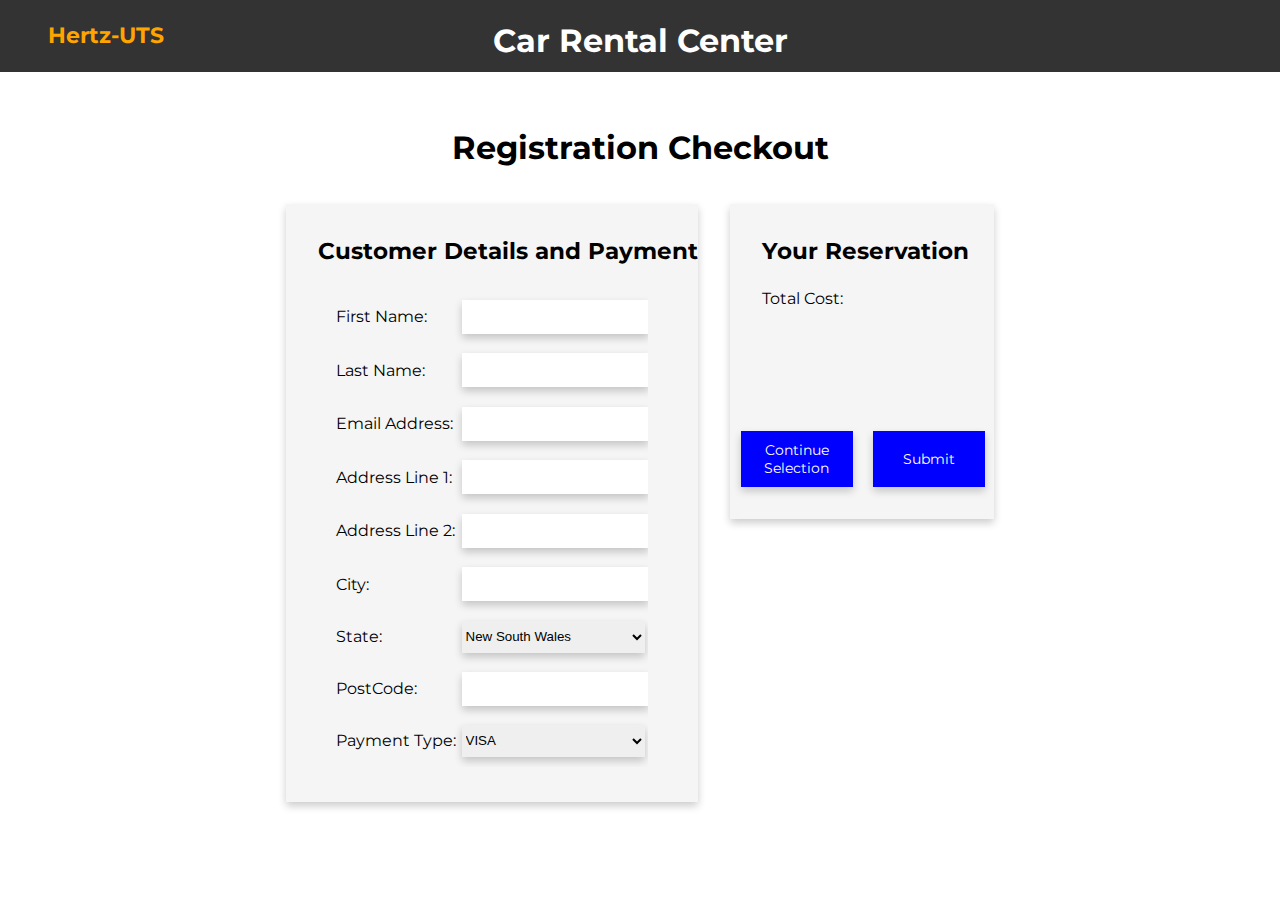
<file: html/checkout.html>
<!DOCTYPE html>
<html lang="en">
    <head>
        <meta charset="utf-8">
        <title>Jaiden Chicote - Online Car Rental System</title>

        <link href='https://fonts.googleapis.com/css?family=Montserrat' rel='stylesheet'>
        <link rel="stylesheet" href="/css/custom.css">
    </head>
    <body>
        <script src="/js/vehicle_reservation.js"></script>
        <script src="/js/reservation_checkout.js"></script>
        <script src="/js/web_session_storage.js"></script>
        <script type="text/javascript" src="/js/order_page_functionality.js"></script>

        <!-- Navigation Bar -->
        <div class="nav-bar sticky">
            <h3 class="company-logo"> Hertz-UTS </h3>
            <h1 class="center-nav-label nav-element"> Car Rental Center </h1>
        </div>

        <!-- Vehicle Reservation List -->
        <div class="main-content-container" style="margin-right: 30vh; margin-left: 30vh;">
            <!-- Header Title Sectioon -->
            <div class="page-headers" style="text-align: center;">
                <h1> Registration Checkout </h1>
            </div>

            <div id="checkoutForm" class="checkout-layout">
                    <div class="checkout-details">
                        <!-- Form Content -->
                        <div class="checkout-header">
                            <h3> Customer Details and Payment </h3>
                        </div>
                        <table class="checkout-table-format">
                            <tr class="checkout-table-row">
                                <td class="checkout-cell-label">
                                    <label>First Name:</label>
                                </td>
                                <td>
                                    <input id="firstName" class="checkout-text-input" type="text">
                                </td>
                            </tr>
                            <tr>
                                <td class="checkout-cell-label">
                                    <label>Last Name:</label>
                                </td>
                                <td>
                                    <input id="lastName" class="checkout-text-input" type="text">
                                </td>
                            </tr>
                            <tr>
                                <td class="checkout-cell-label">
                                    <label>Email Address:</label>
                                </td>
                                <td>
                                    <input id="emailAddress" class="checkout-text-input" type="text">
                                </td>
                            </tr>
                            <tr>
                                <td class="checkout-cell-label">
                                    <label>Address Line 1:</label>
                                </td>
                                <td>
                                    <input id="firstAddress" class="checkout-text-input" type="text">
                                </td>
                            </tr>
                            <tr>
                                <td class="checkout-cell-label">
                                    <label>Address Line 2:</label>
                                </td>
                                <td>
                                    <input id="secondAddress" class="checkout-text-input" type="text">
                                </td>
                            </tr>
                            <tr>
                                <td class="checkout-cell-label">
                                    <label>City:</label>
                                </td>
                                <td>
                                    <input id="city" class="checkout-text-input" type="text">
                                </td>
                            </tr>
                            <tr>
                                <td class="checkout-cell-label">
                                    <label>State:</label>
                                </td>
                                <td>
                                    <select id="state" class="checkout-text-input" name="states">
                                      <option value="nsw">New South Wales</option>
                                      <option value="act">Australian Capital Territory</option>
                                      <option value="mel">Melbourne</option>
                                      <option value="qns">Queensland</option>
                                      <option value="sa">South Australia</option>
                                      <option value="wa">Western Australia</option>
                                      <option value="nt">Northern Territory</option>
                                    </select>
                                </td>
                            </tr>
                            <tr>
                                <td class="checkout-cell-label">
                                    <label>PostCode:</label>
                                </td>
                                <td>
                                    <input id="postcode" class="checkout-text-input" type="text">
                                </td>
                            </tr>
                            <tr>
                                <td class="checkout-cell-label">
                                    <label>Payment Type:</label>
                                </td>
                                <td>
                                    <select id="payment"  class="checkout-text-input" name="payment">
                                      <option value="visa">VISA</option>
                                      <option value="mastercard">Mastercard</option>
                                    </select>
                                </td>
                            </tr>
                        </table>
                    </div>

                    <div class="checkout-summary">
                        <!-- Rental Purchase Total Section -->
                        <div class="checkout-header">
                            <h3> Your Reservation </h3>
                        </div>

                        <div style="margin-left: 2rem;">
                            <p id="rentalTotal">Total Cost: </p>
                        </div>

                        <!-- Submission Buttons -->
                        <div class="checkout-actions">
                            <button class="checkout-buttons" onclick="returnToSelection()"> Continue Selection </button>
                            <button class="checkout-buttons" type="button" onclick="submitCheckoutForm()">Submit</button>
                        </div>
                    </div>
            </div>


        </div>

        <script>
            // Disables default form behaviour during submission
            var form = document.getElementById("checkoutForm");
            form.addEventListener('submit', handleCheckoutForm);

            retriveReservationInSession();
            var totalLabel = document.getElementById("rentalTotal");
            totalLabel.innerHTML = "Total Cost: $" + calculateTotalCost();
        </script>
    </body>
</html>
</file>
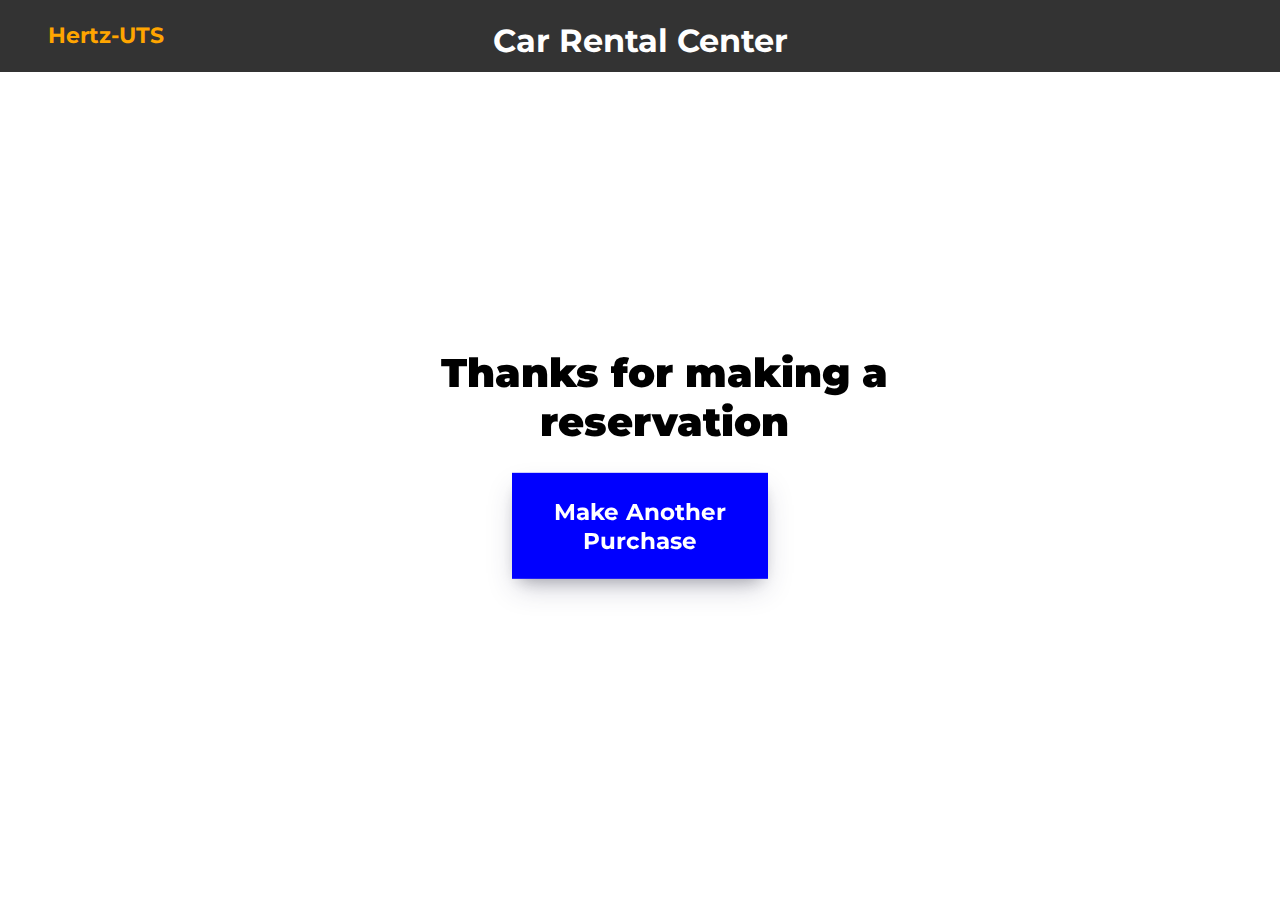
<file: html/conclusion.html>
<!DOCTYPE html>
<html lang="en" dir="ltr">
    <head>
        <meta charset="utf-8">
        <title>Jaiden Chicote - Online Car Rental System</title>

        <link href='https://fonts.googleapis.com/css?family=Montserrat' rel='stylesheet'>
        <link rel="stylesheet" href="/css/custom.css">
    </head>
    <body>
        <!-- Navigation Bar -->
        <div class="nav-bar sticky">
            <h3 class="company-logo"> Hertz-UTS </h3>
            <h1 class="center-nav-label nav-element"> Car Rental Center </h1>
        </div>

        <!-- Vehicle Reservation List -->
        <div class="main-content-container">
            <div class="end-content">
                <h1 class="end-content-label"><b>Thanks for making a reservation</b> </h1>
                <button class="end-button" onclick="location.href='/index.html';">
                    <h3 class=""> Make Another Purchase </h3>
                </button>
            </div>
        </div>
    </body>
</html>
</file>
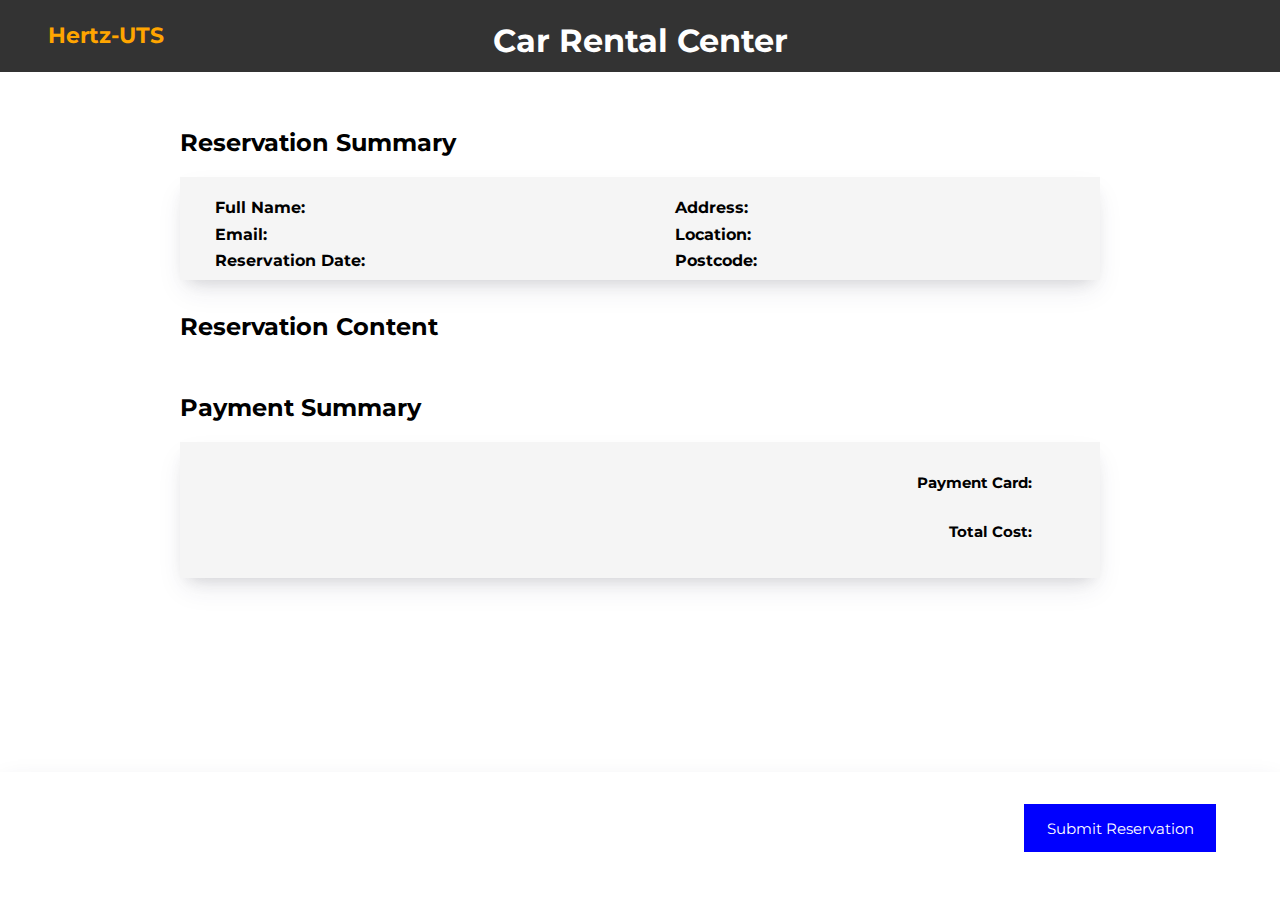
<file: html/order_result.html>
<!DOCTYPE html>
<html lang="en" dir="ltr">
    <head>
        <meta charset="utf-8">
        <title>Jaiden Chicote - Online Car Rental System</title>

        <link href='https://fonts.googleapis.com/css?family=Montserrat' rel='stylesheet'>
        <link rel="stylesheet" href="/css/custom.css">
    </head>
    <body>
        <script src="/js/vehicle_list_loader.js"></script>
        <script src="/js/vehicle_cart.js"></script>
        <script src="/js/vehicle_reservation.js"></script>
        <script src="/js/reservation_checkout.js"></script>
        <script type="text/javascript" src="/js/order_page_functionality.js"></script>
        <script src="/js/web_session_storage.js"></script>

        <!-- Navigation Bar -->
        <div class="nav-bar sticky">
            <h3 class="company-logo"> Hertz-UTS </h3>
            <h1 class="center-nav-label nav-element"> Car Rental Center </h1>
        </div>

        <!-- Vehicle Reservation List -->
        <div class="main-content-container">
            <!-- Customer Order Details -->
            <div class="page-headers">
                <h2>Reservation Summary</h2>
            </div>
            <div class="order-summary-content">
                <div class="">
                    <div class="order-summary-label-layout">
                        <table class="summary-table-format">
                            <tr>
                                <td><b>Full Name:</br></td>
                                <td><p id="fullname"></p></td>
                            </tr>
                            <tr>
                                <td><b>Email:</b></td>
                                <td><p id="email"></p></td>
                            </tr>
                            <tr>
                                <td><b>Reservation Date:</b></td>
                                <td><p id="orderDate"></p></td>
                            </tr>
                        </table>
                        <table class="summary-table-format">
                            <tr>
                                <td><b>Address:</b></td>
                                <td><p id="address"></p></td>
                            </tr>
                            <tr>
                                <td><b>Location:</b></td>
                                <td><p id="cityState"></p></td>
                            </tr>
                            <tr>
                                <td><b>Postcode:</b></td>
                                <td><p id="postcode"></p></td>
                            </tr>
                        </table>
                    </div>
                </div>
            </div>

            <!-- Vehicle Reservation Details -->
            <div class="page-subheader">
                <h2>Reservation Content</h2>
            </div>
            <div class="">
                <ul id="reservationOrderList" class="order-content-list">

                </ul>
            </div>

            <!-- Financing Section -->
            <div class="page-subheader">
                <h2>Payment Summary</h2>
            </div>
            <div class="finance-section-content">
                <div class="payment-label-section">
                    <p class="payment-label"><b>Payment Card:</b></p>
                    <p id="paymentType" class="payment-label"></p>
                </div>
                <div class="payment-label-section">
                    <p class="payment-label"><b>Total Cost:</b></p>
                    <p id="totalCost" class="payment-label"></p>
                </div>
            </div>

            <!-- Footer -->
            <div class="footer"></div>
        </div>

        <!-- Submission Section -->
        <div class="bottom-sticky-bar" style="background: white; text-align: right;">
            <div class="submission-section"  style="position: relative; height: 100%;">
                <button class="submit-button" type="button" name="button" onclick="completeOrder()">Submit Reservation</button>
            </div>
        </div>

        <script type="text/javascript">
            checkoutDetails = retriveCheckoutInSession();
            retriveReservationInSession();
            loadReservationDetails();
        </script>

    </body>
</html>
</file>
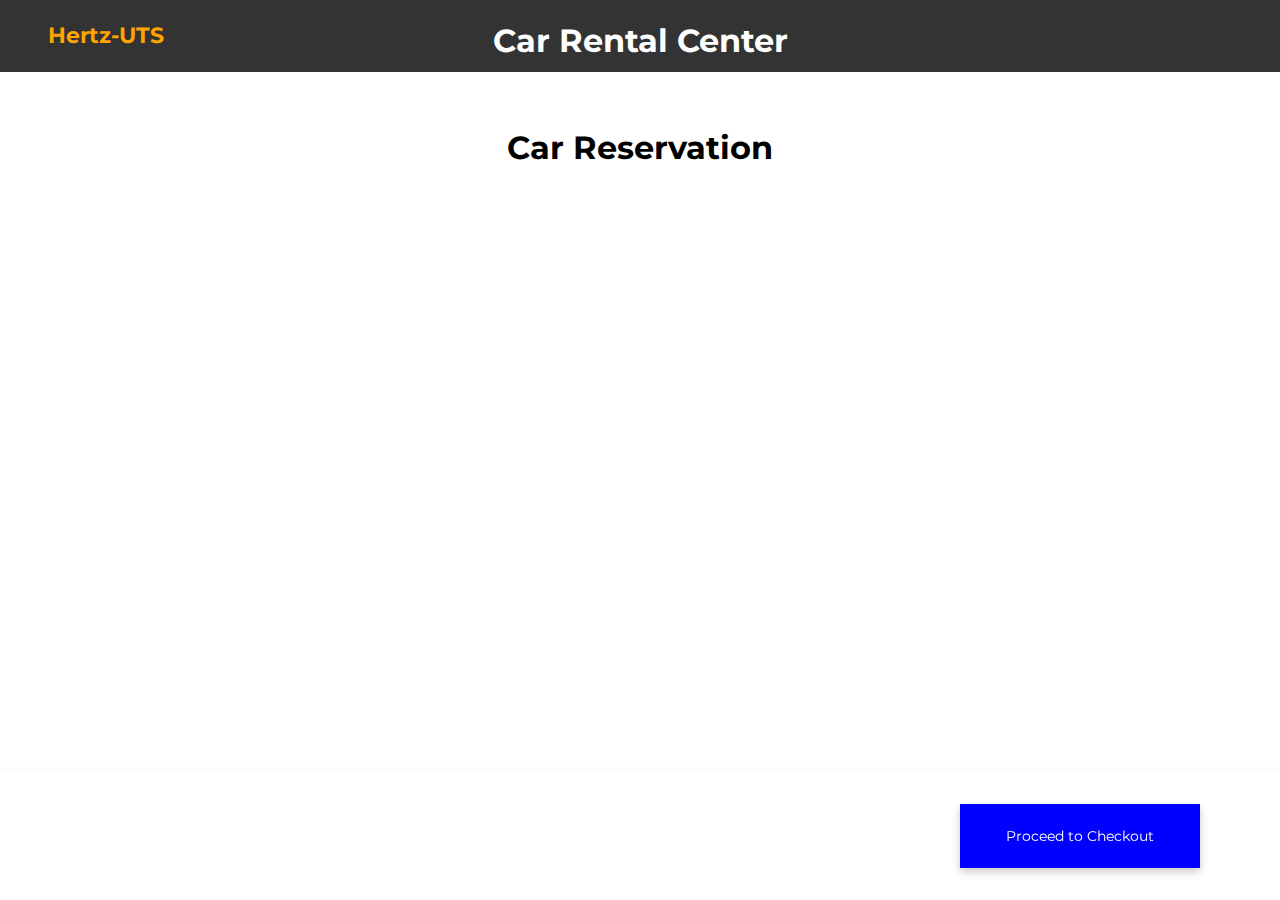
<file: html/reservation.html>
<!DOCTYPE html>
<html lang="en">
    <head>
        <meta charset="utf-8">
        <title>Jaiden Chicote - Online Car Rental System</title>

        <link href='https://fonts.googleapis.com/css?family=Montserrat' rel='stylesheet'>
        <link rel="stylesheet" href="/css/custom.css">
    </head>
    <body>
        <script src="/js/reserved_car.js"></script>
        <script src="/js/vehicle_list_loader.js"></script>
        <script src="/js/vehicle_cart.js"></script>
        <script src="/js/vehicle_reservation.js"></script>
        <script src="/js/web_session_storage.js"></script>

        <!-- Navigation Bar -->
        <div class="nav-bar sticky">
            <h3 class="company-logo"> Hertz-UTS </h3>
            <h1 class="center-nav-label nav-element"> Car Rental Center </h1>
        </div>

        <!-- Vehicle Reservation List -->
        <div class="main-content-container">
            <!-- Header Title Sectioon -->
            <div class="page-headers" style="text-align: center;">
                <h1> Car Reservation </h1>
            </div>

            <div>
                <ul id="reservationList" class="reservation-list">
                </ul>
            </div>
        </div>

        <!-- Submission Section -->
        <div class="bottom-sticky-bar" style="background: white; text-align: right">
            <div style="position: relative; height: 100%;">
                <button class="reservation-submit" onclick="VehicleReservation.checkoutReservation();">Proceed to Checkout</button>
            </div>
        </div>

        <script>
            // Retrieve Session data
            retriveDataInSessionStorage();

            VehicleReservation.loadRequestedVehicles(VehicleCart.getCart());
        </script>
    </body>
</html>
</file>
<file: css/custom.css>
body {
    margin: 0;
}

.sticky {
    position: fixed;
    top: 0;
}

.nav-bar {
    background-color: #333;
    overflow: hidden;
    height: 8vh;
    width: 100%;
    padding: 0;
    margin: 0;
    z-index: 1;
    display: grid;
    grid-template-columns: 20% 60% 20%;
}

.bottom-sticky-bar {
    bottom: 0;
    width: 100%;
    height: 8rem;
    position: fixed;
    overflow: hidden;
    box-shadow: rgba(50, 50, 93, 0.25) 0px 13px 27px -5px, rgba(0, 0, 0, 0.3) 0px 8px 16px -8px;
}

.nav-element {
}

.right-nav-element {
    text-align: right;
    height: 100%;
    width: 100%;
}

.car-reservation {
    float: right;
    color: white;
    background: #3E9761;
    height: 100%;
    width: 60%;
    border-style: none;
    text-align: center;
    padding-top: 1.7rem;
    text-decoration: none;
    font-family: 'Montserrat' !important;
    font-size: 18px;
}

.company-logo {
    color: orange;
    font-family: 'Montserrat' !important;
    font-size: 22px;
    margin-left: 3rem;
}

.car-reservation:hover {
    background: #41BE72;
}

.center-nav-label {
    color: white;
    text-align: center;
    font-family: 'Montserrat' !important;
}

.page-headers {
    margin-top: 8rem;
    font-family: 'Montserrat' !important;
}

.page-subheader {
    margin-top: 2rem;
    font-family: 'Montserrat' !important;
}
/* Tabular Display Grid */

.main-content-container {
    margin-top: 9vh;
    margin-left: 20vh;
    margin-right: 20vh;
}

.grid-car-container {
    display: grid;
    grid-template-columns: repeat(4, 25%);
    grid-template-rows: repeat(3, 50vh);
    grid-row-gap: 1rem;
    grid-column-gap: 1rem;
}

.grid-car-cell {
    background: #bfbfbf;
    display: grid;
    grid-template-rows: 50% 35% 15%;
    box-shadow: rgba(50, 50, 93, 0.25) 0px 13px 27px -5px, rgba(0, 0, 0, 0.3) 0px 8px 16px -8px;
}

.image-product-section {
    background: white;
    overflow: hidden;
    text-align: center;
}

.vehicle-details-section {
    margin-left: 2rem;
}

.button-add-section {
    text-align: center;
    object-fit: fill;
}

.vehicle-image {
    height: 100%;
}

.add-to-cart-btn {
    background: blue;
    color: white;
    width: 50%;
    height: 70%;
    border-style: none;
    margin-top: 0.5rem;
    font-family: 'Montserrat';
    font-size: 15px;
    transition-duration: 0.4s;
}

.add-to-cart-btn:hover {
    background: #0061FF;
}

/* Cell Information */
.vehicle-title {
    margin-top: 1rem;
    font-family: 'Montserrat';
    font-size: 25px;
}

.vehicle-info-detail {
    margin-top: 0;
    margin-bottom: 0;
    display: inline-block;
    font-family: 'Montserrat';
}

/* Reservation Information CSS */
.reservation-list {
    display: grid;
    grid-template-rows: repeat(auto, 20%);
    grid-row-gap: 1rem;
    list-style-type: none;
}

.reservation-list-cell {
    display: grid;
    grid-template-columns: 25% 25% 15% 15% 20%;
    text-align: center;
    background: white;
    text-decoration: none;
    overflow: hidden;
    font-family: 'Helvetica', 'Arial', sans-serif;
    box-shadow: rgba(50, 50, 93, 0.10) 0px 13px 27px -5px, rgba(0, 0, 0, 0.15) 0px 8px 16px -8px;
}

.reservation-header-labels {
    font-family: 'Montserrat';
}

.reservation-thumbnail {
    width: 150px;
    margin-left: auto;
    margin-right: auto;
    margin-top: auto;
    margin-bottom: auto;
}

.reservation-input-field {
    border-style: none;
    box-shadow: 0 4px 8px 0 rgba(0, 0, 0, 0.2);
    width: 70%;
    height: 30%;
    margin-left: auto;
    margin-right: auto;
    text-align: center;
}

.reservation-delete-action {
    border-style: none;
    background: red;
    color: white;
    width: 60%;
    height: 3rem;
    margin-left: auto;
    margin-right: auto;
    font-family: 'Montserrat';
    font-size: 15px;
    transition-duration: 0.4s;
    box-shadow: 0 4px 8px 0 rgba(0, 0, 0, 0.2);
}

.reservation-delete-action:hover {
    background: #F74141;
}

.reservation-delete-action, .reservation-input-field, .reservation-list-cell > p {
    margin-top: auto;
    margin-bottom: auto;
}

.reservation-submit {
    border-style: none;
    background: blue;
    color: white;
    height: 4rem;
    width: 15rem;
    margin-top: 2rem;
    margin-bottom: auto;
    margin-right: 5rem;
    font-family: 'Montserrat';
    font-size: 14px;
    transition-duration: 0.4s;
    box-shadow: 0 4px 8px 0 rgba(0, 0, 0, 0.2);
}

.reservation-submit:hover {
    background: #0061FF;
}

/* Checkout CSS */
.checkout-layout {
    display: grid;
    grid-template-columns: 60% 40%;
    height: 70vh;
}

.checkout-details {
    background: #f5f5f5;
    box-shadow: 0 4px 8px 0 rgba(0, 0, 0, 0.2);
}

.checkout-summary {
    position: relative;
    background: #f5f5f5;
    height: 50%;
    box-shadow: 0 4px 8px 0 rgba(0, 0, 0, 0.2);
}

.checkout-details, .checkout-summary {
    margin: 1rem;
    font-family: 'Montserrat';
}

.checkout-table-format {
    width: 80%;
    height: 80%;
    margin-right: 2rem;
    margin-left: 2rem;
    overflow: hidden;
}

.checkout-table-row {
    margin-top: 1rem;
    margin-bottom: 1rem;
    margin-left: 3rem;
}

.checkout-cell-label {
    padding-left: 1rem;
}

.checkout-text-input {
    width: 100%;
    height: 2rem;
    border: 0;
    box-shadow: 0 4px 8px 0 rgba(0, 0, 0, 0.2);
}

.checkout-header {
    font-family: 'Montserrat' !important;
    font-size: 20px;
    margin-top: 2rem;
    margin-left: 2rem;
}

.checkout-actions {
    display: grid;
    grid-template-columns: 50% 50%;
    position: absolute;
    align-items: center;
    width: 100%;
    bottom: 2rem;
}

.checkout-buttons {
    border-style: none;
    position: relative;
    left: 8%;
    width: 85%;
    height: 3.5rem;
    background: blue;
    color: white;
    font-family: 'Montserrat';
    font-size: 14px;
    transition-duration: 0.4s;
    box-shadow: 0 4px 8px 0 rgba(0, 0, 0, 0.2);
}

.checkout-buttons:hover {
    background: #0061FF;
}

/* Order Summary CSS */
.order-summary-content {
    background: #f5f5f5;
    display: grid;
    grid-template-rows: 30% 70%;
    box-shadow: rgba(50, 50, 93, 0.10) 0px 13px 27px -5px, rgba(0, 0, 0, 0.15) 0px 8px 16px -8px;
}

.order-summary-label-layout {
    display: grid;
    grid-template-columns: 50% 50%;
}

.order-content-list {
    display: grid;
    grid-template-rows: repeat(auto, 20%);
    list-style-type: none;
    grid-row-gap: 1rem;
    padding: 0;
}

.order-list-header {
    text-align: center;
    font-family: 'Montserrat';
    font-size: 14px;
}

.order-list-label {
    font-family: 'Helvetica', 'Arial', sans-serif;
    text-align: center;
    font-family: 'Montserrat';
    margin-top: auto;
    margin-bottom: auto;
}

.order-header-list-cell {
    display: grid;
    grid-template-columns: 25% 25% 25% 25%;
    background: #f5f5f5;
    box-shadow: rgba(50, 50, 93, 0.10) 0px 13px 27px -5px, rgba(0, 0, 0, 0.15) 0px 8px 16px -8px;
}

.order-content-list-cell {
    display: grid;
    grid-template-columns: 25% 25% 25% 25%;
    background: white;
    box-shadow: rgba(50, 50, 93, 0.10) 0px 13px 27px -5px, rgba(0, 0, 0, 0.15) 0px 8px 16px -8px;
    height: 8rem;
}

.summary-table-format {
    width: 80%;
    height: 80%;
    margin-top: 1rem;
    margin-bottom: 1rem;
    margin-right: 2rem;
    margin-left: 2rem;
    overflow: hidden;
    font-family: 'Montserrat';
}

.finance-section-content {
    width: 100%;
    height: 7.5rem;
    padding-top: 1rem;
    text-align: right;
    background: #f5f5f5;
    box-shadow: rgba(50, 50, 93, 0.10) 0px 13px 27px -5px, rgba(0, 0, 0, 0.15) 0px 8px 16px -8px;
}

.payment-label-section {
    margin-right: 4rem;
}

.payment-label {
    display: inline-block;
    font-family: 'Montserrat';
    font-size: 15px;
}

.submission-section {
    margin-top: 2rem;
    margin-bottom: 2rem;
    width: 100%;
    text-align: right;
    height: 4rem;
}

.submit-button {
    background: blue;
    color: white;
    width: 15%;
    height: 3rem;
    margin-right: 4rem;
    border-style: none;
    font-family: 'Montserrat';
    font-size: 15px;
    transition-duration: 0.4s;
}

.submit-button:hover {
    background: #0061FF
}

.footer {
    height: 12rem;
}

.end-content {
    display: block;
    left: 50%;
    top: 50%;
    transform: translate(-50%, -50%);
    position: fixed;
    text-align: center;
}

.end-content-label {
    font-family: 'Montserrat' !important;
    font-size: 40px;
    margin-left: 3rem;
}

.end-button {
    width: 16rem;
    border-style: none;
    background: blue;
    color: white;
    font-family: 'Montserrat';
    font-size: 20px;
    transition-duration: 0.4s;
    box-shadow: rgba(50, 50, 93, 0.25) 0px 13px 27px -5px, rgba(0, 0, 0, 0.3) 0px 8px 16px -8px;
}

.end-button:hover {
    background: #0061FF;
}

@media only screen and (max-width: 900px) {
    .main-content-container {
        margin-top: 9vh;
        margin-left: 10vh;
        margin-right: 10vh;
    }

    .grid-car-container {
        display: grid;
        grid-template-columns: repeat(2, 50%);
        grid-template-rows: repeat(3, 50vh);
        grid-row-gap: 1rem;
        grid-column-gap: 1rem;
    }

    .vehicle-info-detail {
        font-size: 17px;
    }
}

@media only screen and (max-width: 600px) {
    .grid-car-container {
        display: grid;
        grid-template-columns: repeat(1, 100%);
        grid-template-rows: repeat(3, 50vh);
        grid-row-gap: 1rem;
        grid-column-gap: 1rem;
    }

    .vehicle-info-detail {
        font-size: 14px;
    }
}
</file>
